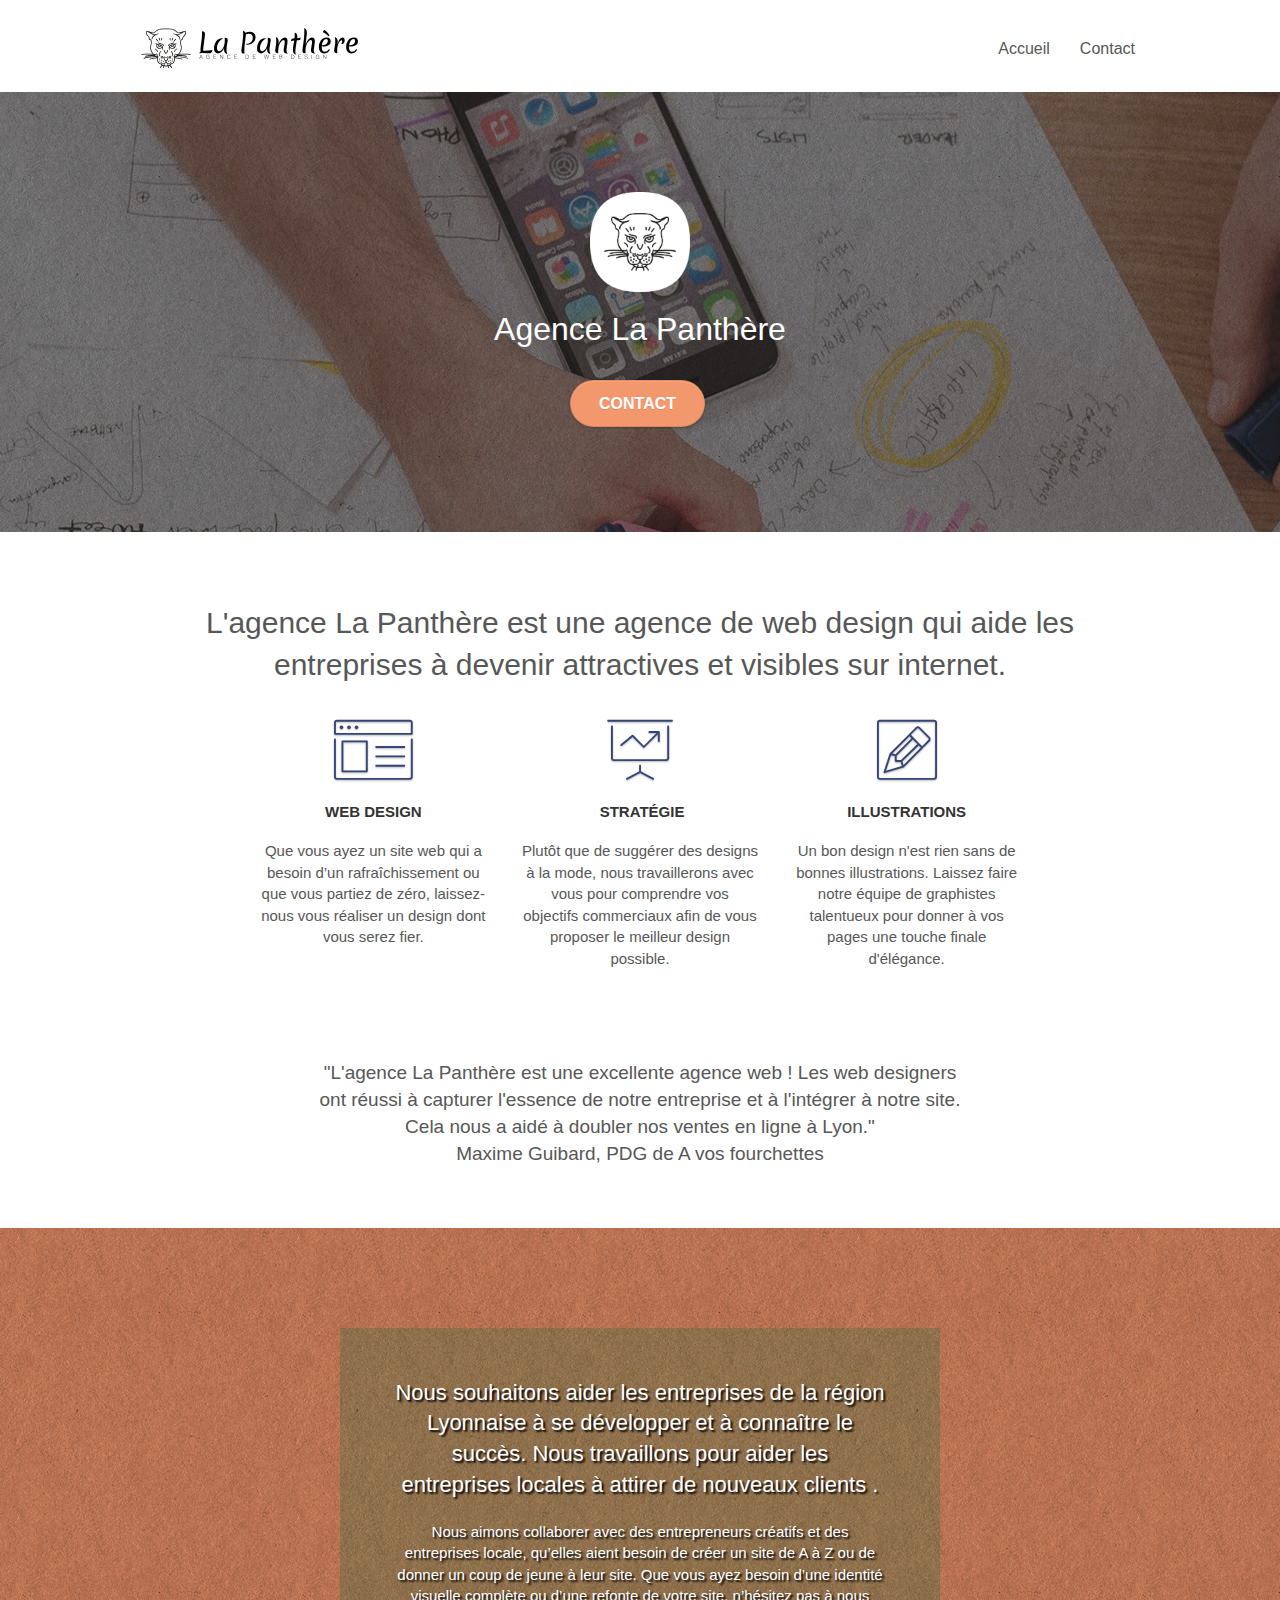
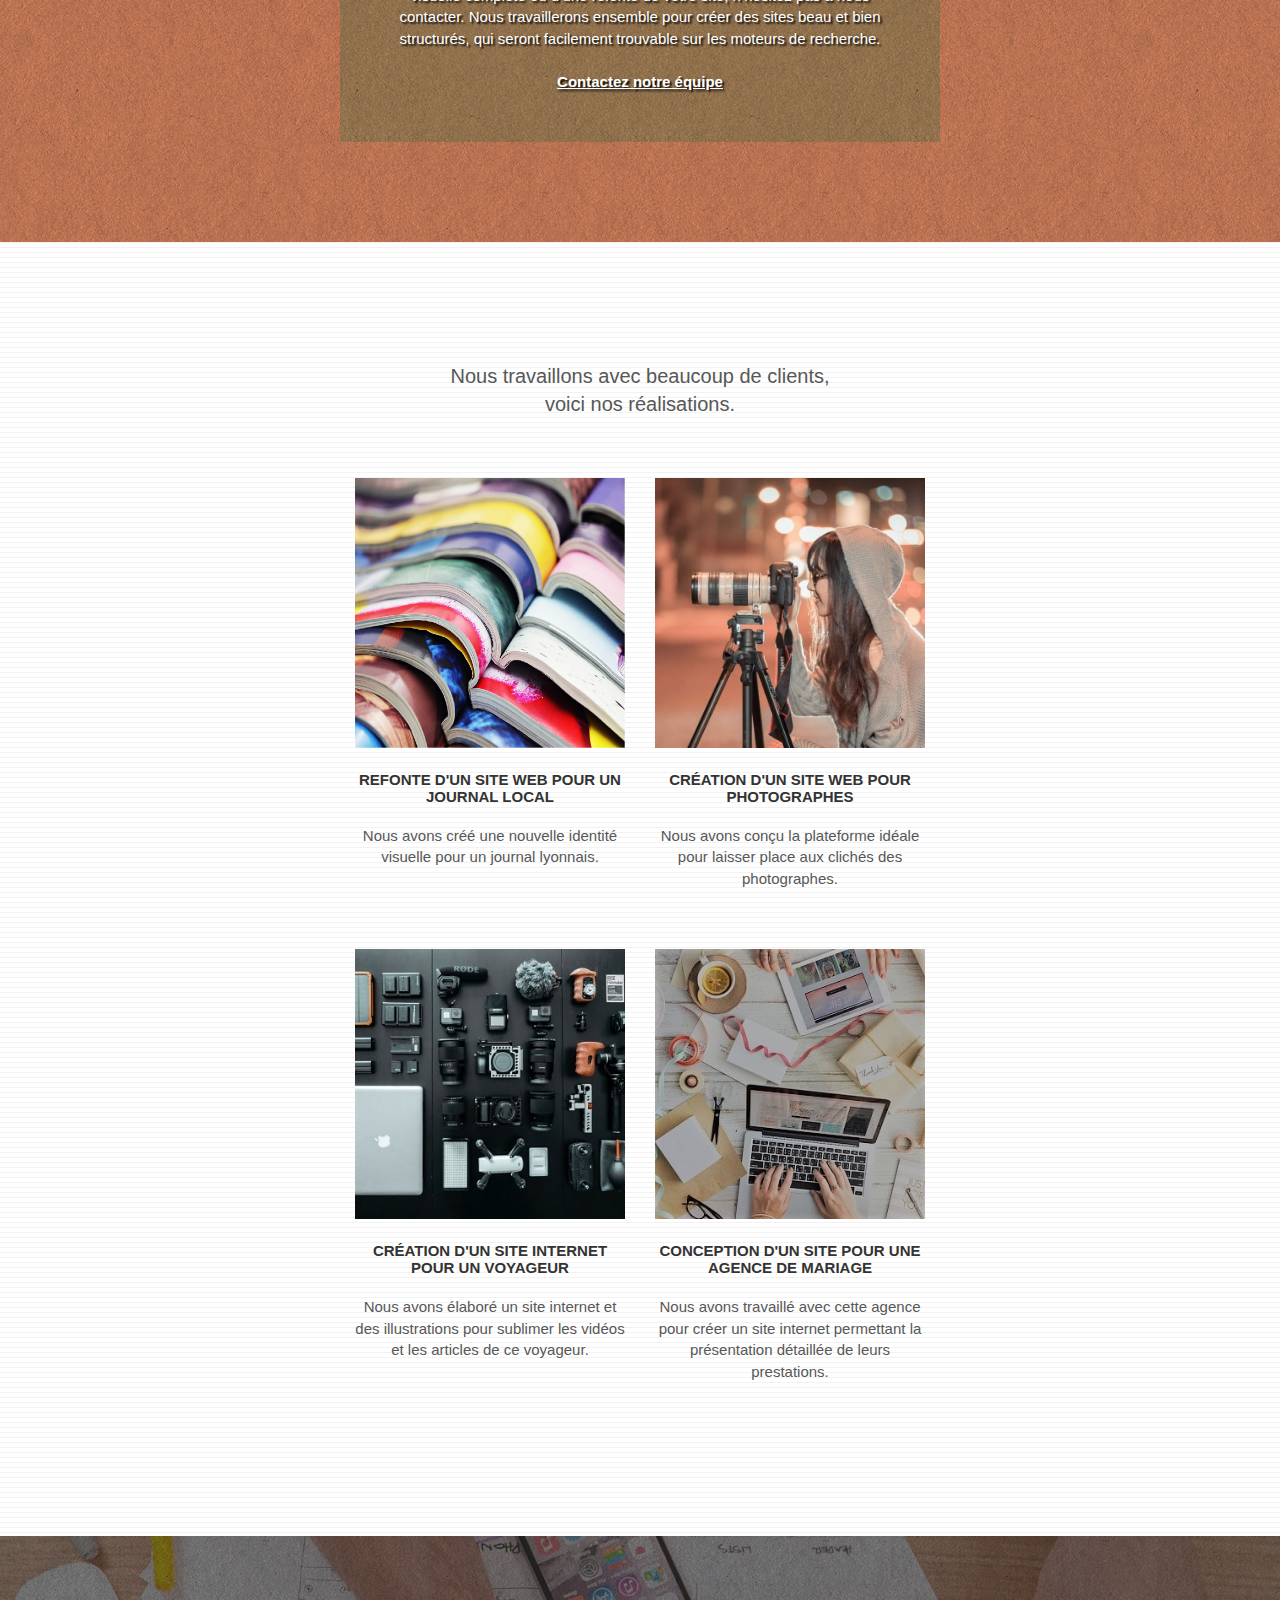
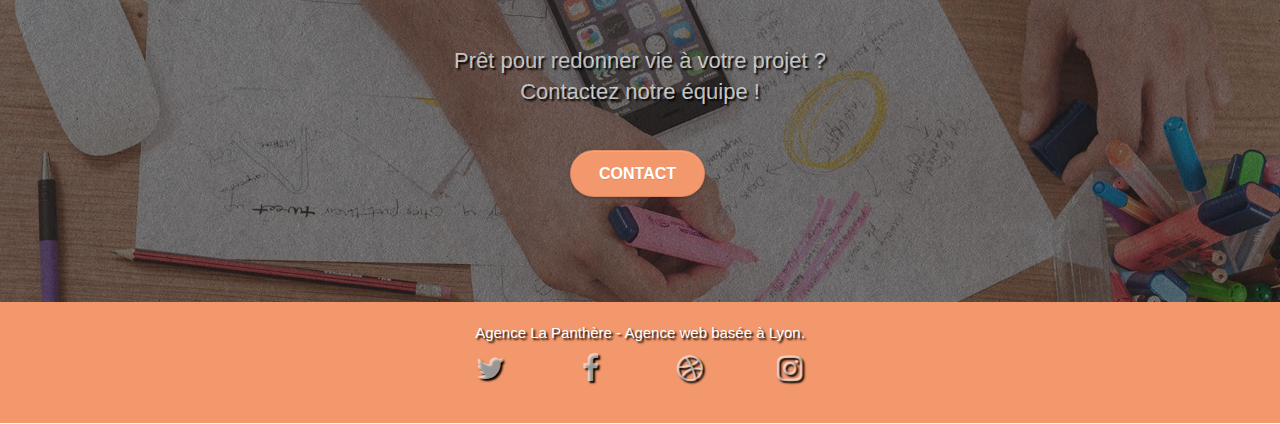
<file: index.html>
<!doctype html>
<html lang="fr">

<head>
	<meta charset="utf-8">
	<meta name="keywords" content="Entreprise webdesign Lyon, Web designer, Agence, Developpement web, site internet">
	<meta name="description"
		content="L'agence La Panthère est une agence de web design qui aide les entreprises à devenir attractives et visibles sur internet. Nous sommes implantés sur Lyon">
	<meta name="viewport" content="width=device-width, initial-scale=1.0, viewport-fit=cover">
	<link rel="shortcut icon" type="image/png" href="favicon.jpg">

	<link rel="stylesheet" type="text/css" href="./css/bootstrap.min.css">
	<link rel="stylesheet" type="text/css" href="style.css">
	<link rel="stylesheet" type="text/css" href="./css/font-awesome.min.css">
	<link rel="stylesheet" type="text/css" href="./css/et-line.min.css">


	<script src="https://code.jquery.com/jquery-3.5.0.min.js"></script>
		<script src="./js/bootstrap.min.js" async></script>
		<script src="./js/blocs.min.js" async></script>
		<script src="./js/jquery.touchSwipe.min.js" defer></script>

	<title>Agence - La Panthère</title>


	<!-- Analytics -->

	<!-- Analytics END -->

</head>

<body>
	<!-- Principal conteneur -->
	<div class="page-container">

		<!-- bloc-0 -->
		<header>
			<div class="bloc bgc-white l-bloc " id="bloc-0">
				<div class="container bloc-sm">

					<nav class="navbar row">
						<div class="navbar-header">
							<a class="navbar-brand" href="index.html"><img src="img/agence-la-panthere-monochrome.svg"
									alt="paris web design logo agence web meilleure agence" height="40" /></a>
							<button id="nav-toggle" type="button" class="ui-navbar-toggle navbar-toggle"
								data-toggle="collapse" data-target=".navbar-1">
								<span class="sr-only">Toggle navigation</span><span class="icon-bar"></span><span
									class="icon-bar"></span><span class="icon-bar"></span>
							</button>
						</div>
						<div class="collapse navbar-collapse navbar-1 special-dropdown-nav">
							<ul class="site-navigation nav navbar-nav">
								<li>
									<a href="index.html">Accueil</a>
								</li>
								<li>
								</li>
								<li>
									<a href="page2.html">Contact</a>
								</li>
							</ul>
						</div>
					</nav>
				</div>
			</div>
		</header>
		<!-- bloc-0 END -->

		<!-- bloc-1-presentation -->
		<section>
			<div class="bloc bgc-dark-slate-blue bg-banniere d-bloc bg-t-edge bloc-bg-texture texture-paper b-parallax"
				id="bloc-1-hero">
				<div class="container bloc-lg">
					<div class="row tight-width-whitespace">
						<div class="col-sm-12">
							<img src="img/logo.png" class="center-block image-resize-mode" width="100"
								alt="Agence La Panthère, agence web paris, création logo paris" />
							<h1 class="text-center hero-bloc-text tc-white ">
								Agence La Panthère
							</h1>
							<div class="text-center">
								<a href="page2.html" class="btn btn-lg btn-clean btn-rd cta-hero btn-atomic-tangerine"
									id="cta-hero">Contact</a>
							</div>
						</div>
					</div>
				</div>
			</div>
		</section>
		<!-- bloc-1-presentation END -->

		<!-- bloc-2-services -->
		<section>
			<div class="bloc bgc-white l-bloc" id="bloc-2-services">
				<div class="container bloc-md">
					<div class="row">
						<div class="col-sm-12 text-center">
							<h2 class="remplacement_texte">L'agence La Panthère est une agence de web design qui aide les entreprises à devenir attractives et visibles sur internet.</h2>
						</div>
					</div>
					<div class="row voffset-lg med-width-whitespace">
						<div class="col-sm-4">
							<div class="text-center">
								<span class="et-icon-browser sm-shadow icon-dark-slate-blue icons icon-lg"></span>
							</div>
							<h3 class="mg-md text-center">
								Web design
							</h3>
							<p class="text-center ">
								Que vous ayez un site web qui a besoin d&rsquo;un rafraîchissement ou que vous partiez
								de
								zéro, laissez-nous vous réaliser un design dont vous serez fier.
							</p>
						</div>
						<div class="col-sm-4">
							<div class="text-center">
								<span class="et-icon-presentation sm-shadow icon-dark-slate-blue icons icon-lg"></span>
							</div>
							<h3 class="mg-md text-center">
								&nbsp;Stratégie
							</h3>
							<p class="text-center ">
								Plutôt que de suggérer des designs à la mode, nous travaillerons avec vous pour
								comprendre
								vos objectifs commerciaux afin de vous proposer le meilleur design possible.<br>
							</p>
						</div>
						<div class="col-sm-4">
							<div class="text-center">
								<span class="et-icon-edit sm-shadow icon-dark-slate-blue icons icon-lg"></span>
							</div>
							<h3 class="mg-md text-center">
								Illustrations
							</h3>
							<p class="text-center ">
								Un bon design n'est rien sans de bonnes illustrations. Laissez faire notre équipe de
								graphistes talentueux pour donner à vos pages une touche finale d'élégance.
							</p>
						</div>
					</div>
					<div class="row voffset-lg voffset">
						<div class="col-xs-12 col-md-8 col-md-offset-2 text-center">
							<p class="remplacement_texte_citation">"L'agence La Panthère est une excellente agence web ! Les web designers ont réussi à capturer l'essence de notre entreprise et à l'intégrer à notre site. Cela nous a aidé à doubler nos ventes en ligne à Lyon." <br> Maxime Guibard, PDG de A vos fourchettes</p>

						</div>
					</div>
				</div>
			</div>
		</section>
		<!-- bloc-2-services END -->

		<!-- bloc-3-what-i-do -->
		<section>
			<div class="bloc tc-white bgc-atomic-tangerine bg-presentation d-bloc bloc-bg-texture texture-paper b-parallax"
				id="bloc-3-what-i-do">
				<div class="container bloc-lg">
					<div class="row tight-width-whitespace black-background">
						<div class="col-sm-12">
							<h2 class="mg-md text-center tc-white text-shadow">
								Nous souhaitons aider les entreprises de la région Lyonnaise à se développer et à
								connaître
								le succès. Nous travaillons pour aider les entreprises locales à attirer de nouveaux
								clients
								.<br>
							</h2>
							<p class="text-center white text-shadow">
								Nous aimons collaborer avec des entrepreneurs créatifs et des entreprises locale,
								qu’elles
								aient besoin de créer un site de A à Z ou de donner un coup de jeune à leur site. Que
								vous
								ayez besoin d’une identité visuelle complète ou d’une refonte de votre site, n’hésitez
								pas à
								nous contacter. Nous travaillerons ensemble pour créer des sites beau et bien
								structurés,
								qui seront facilement trouvable sur les moteurs de recherche. <br><br><a
									class="ltc-white bold-link" href="page2.html">Contactez notre équipe</a><br>
							</p>
						</div>
					</div>
				</div>
			</div>
		</section>
		<!-- bloc-3-what-i-do END -->

		<!-- bloc-4-portfolio -->
		<section>
			<div class="bloc bgc-white bg-lines-h2-bg bg-repeat l-bloc" id="bloc-4-portfolio">
				<div class="container bloc-lg">
					<div class="row">
						<div class="col-sm-12 text-center">
							<h2 class="remplacement_texte_portefolio">Nous travaillons avec beaucoup de clients, <br>voici nos réalisations.</h2>
						</div>
					</div>
					<div class="row tight-width-whitespace portfolio-row">
						<div class="col-sm-6">
							<a href="#" data-lightbox="img/1-min.jpg" data-gallery-id="gallery-1"
								data-caption="Refonte d'un site web pour un journal local" data-frame="snapshot-lb"><img
									src="img/1-min.jpg"
									alt="paris web design logo agence web meilleure agence et refonte site web journal"
									class="img-responsive portfolio-thumb" /></a>
							<h3 class="mg-md text-center">
								Refonte d'un site web pour un journal local
							</h3>
							<p class="text-center">
								Nous avons créé une nouvelle identité visuelle pour un journal lyonnais.
							</p>
						</div>
						<div class="col-sm-6">
							<a href="#" data-lightbox="img/2-min.jpg" data-gallery-id="gallery-1"
								data-caption="Création d'un site web pour photographes" data-frame="snapshot-lb"><img
									src="img/2-min.jpg" class="img-responsive portfolio-thumb"
									alt="paris web design logo agence web meilleure agence, Création d'un site web pour photographes" /></a>
							<h3 class="mg-md text-center">
								Création d'un site web pour photographes
							</h3>
							<p class="text-center">
								Nous avons conçu la plateforme idéale pour laisser place aux clichés des photographes.
							</p>
						</div>
					</div>
					<div class="row tight-width-whitespace portfolio-row">
						<div class="col-sm-6">
							<a href="#" data-lightbox="img/3-min.jpg" data-gallery-id="gallery-1"
								data-caption="Création d'un site internet pour un voyageur"
								data-frame="snapshot-lb"><img src="img/3-min.jpg" class="img-responsive portfolio-thumb"
									alt="paris web design logo agence web meilleure agence, Création d'un site web pour voyageur" /></a>
							<h3 class="mg-md text-center">
								Création d'un site internet pour un voyageur
							</h3>
							<p class="text-center">
								Nous avons élaboré un site internet et des illustrations pour sublimer les vidéos et les
								articles de ce voyageur.
							</p>
						</div>
						<div class="col-sm-6">
							<a href="#" data-lightbox="img/4-min.jpg" data-gallery-id="gallery-1"
								data-caption="Conception d'un site pour une agence de mariage"
								data-frame="snapshot-lb"><img src="img/4-min.jpg" class="img-responsive portfolio-thumb"
									alt="paris web design logo agence web meilleure agence, Création d'un site web pour agence de mariage" /></a>
							<h3 class="mg-md text-center">
								Conception d'un site pour une agence de mariage
							</h3>
							<p class="text-center">
								Nous avons travaillé avec cette agence pour créer un site internet permettant la
								présentation détaillée de leurs prestations.
							</p>
						</div>
					</div>
				</div>
			</div>
		</section>
		<!-- bloc-4-portfolio END -->

		<!-- bloc-5-cta -->
		<section>
			<div class="bloc bgc-dark-slate-blue bg-banniere d-bloc bloc-bg-texture texture-paper" id="bloc-5-cta">
				<div class="container bloc-lg">
					<div class="row">
						<h2 class="mg-md text-center tc-white text-shadow">
							Prêt pour redonner vie à votre projet ?<br>Contactez notre équipe !
						</h2>
						<div class="col-sm-12 text-center">
							<a href="page2.html"
								class="btn btn-atomic-tangerine btn-clean btn-rd btn-lg cta-hero">Contact</a>
						</div>
					</div>
				</div>
			</div>
		</section>
		<!-- bloc-5-cta END -->

		<!-- Footer - bloc-8 -->
		<footer>
			<div class="bloc bgc-atomic-tangerine d-bloc" id="bloc-8">
				<div class="container bloc-sm">
					<div class="row">
						<div class="col-sm-12">
							<p class="text-center white text-shadow">
								Agence La Panthère - Agence web basée à Lyon.<br>
							</p>
							<div class="row row-no-gutters social">
								<div class="col-sm-3">
									<div class="text-center">
										<a class="social" href="www.twitter.fr"><span
												class="fa fa-twitter icon-md text-shadow"></span></a>
									</div>
								</div>
								<div class="col-sm-3">
									<div class="text-center">
										<a class="social" href="www.facebook.fr"><span
												class="fa fa-facebook icon-md text-shadow"></span></a>
									</div>
								</div>
								<div class="col-sm-3">
									<div class="text-center">
										<a class="social" href="www.dribbble.fr"><span
												class="fa fa-dribbble icon-md text-shadow"></span></a>
									</div>
								</div>
								<div class="col-sm-3">
									<div class="text-center">
										<a class="social" href="www.instagram.fr"><span
												class="fa fa-instagram icon-md text-shadow"></span></a>
									</div>
								</div>
								<div class="keywords" style="color:#F3976C;">Agence web à paris, stratégie web, web
									design,
									illustrations, design de site web, site web, web, internet, site internet, site
								</div>
							</div>
						</div>
					</div>
				</div>
			</div>
		</footer>
		<!-- Footer - bloc-8 END -->

	</div>
	<!-- Principal conteneur END -->


</body>

</html>
</file>
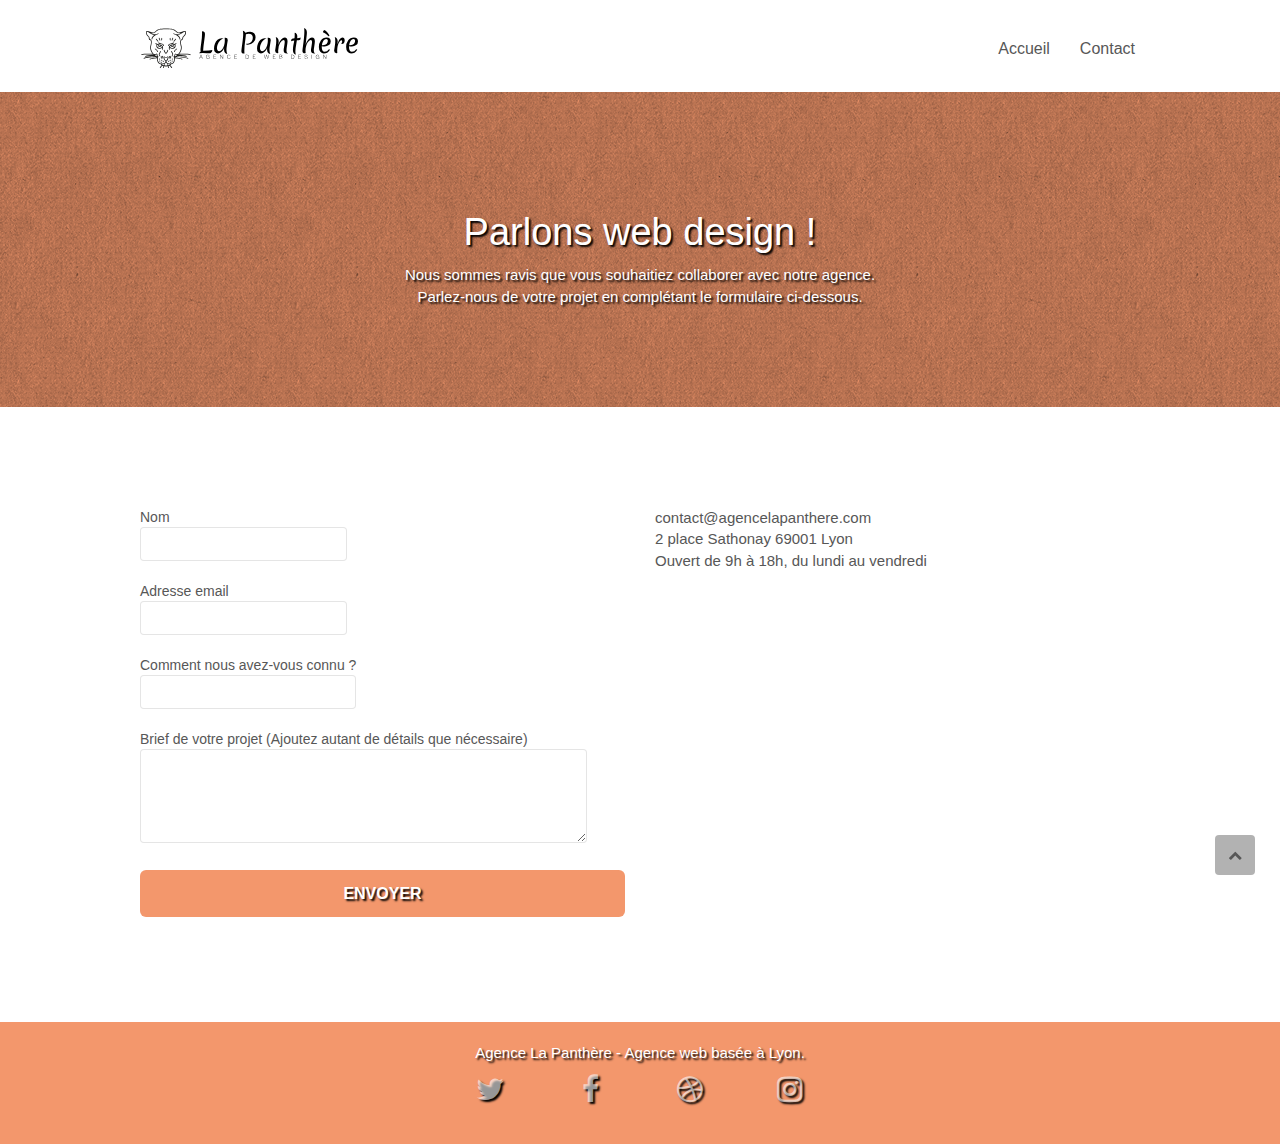
<file: page2.html>
<!doctype html>
<html lang="fr">

<head>
	<meta charset="utf-8">
	<meta name="keywords" content="Entreprise webdesign Lyon, Web designer, Agence, Developpement web, site internet">
	<meta name="description"
		content="L'agence La Panthère est une agence de web design qui aide les entreprises à devenir attractives et visibles sur internet. Nous sommes implantés sur Lyon">
	<meta name="viewport" content="width=device-width, initial-scale=1.0, viewport-fit=cover">
	<link rel="shortcut icon" type="image/png" href="favicon.jpg">

	<link rel="stylesheet" type="text/css" href="./css/bootstrap.min.css">
	<link rel="stylesheet" type="text/css" href="style.css">
	<link rel="stylesheet" type="text/css" href="./css/font-awesome.min.css">
	<link rel="stylesheet" type="text/css" href="./css/et-line.min.css">


	<script src="https://code.jquery.com/jquery-3.5.0.min.js"></script>
	<script src="./js/bootstrap.min.js" async></script>
		<script src="./js/blocs.min.js" async></script>
	<script src="./js/jqBootstrapValidation.min.js" async></script>
	<script src="./js/formHandler.min.js" async></script>
	<title>La Panthère - Contact</title>


	<!-- Analytics -->

	<!-- Analytics END -->

</head>

<body>
	<!-- Principal conteneur -->
	<div class="page-container">

		<!-- bloc-0 -->
		<header>
			<div class="bloc bgc-white l-bloc " id="bloc-0">
				<div class="container bloc-sm">
					<nav class="navbar row">
						<div class="navbar-header">
							<a class="navbar-brand" href="index.html"><img src="img/agence-la-panthere-monochrome.svg"
									alt="atlanta web design logo" height="40" /></a>
							<button id="nav-toggle" type="button" class="ui-navbar-toggle navbar-toggle"
								data-toggle="collapse" data-target=".navbar-1">
								<span class="sr-only">Toggle navigation</span><span class="icon-bar"></span><span
									class="icon-bar"></span><span class="icon-bar"></span>
							</button>
						</div>
						<div class="collapse navbar-collapse navbar-1 special-dropdown-nav">
							<ul class="site-navigation nav navbar-nav">
								<li>
									<a href="index.html">Accueil</a>
								</li>
								<li>
								</li>
								<li>
									<a href="page2.html">Contact</a>
								</li>
							</ul>
						</div>
					</nav>
				</div>
			</div>
		</header>
		<!-- bloc-0 END -->

		<!-- bloc-6 -->
		<section>
			<div class="bloc bg-dots-bg bg-repeat bgc-atomic-tangerine d-bloc bloc-bg-texture texture-paper"
				id="bloc-6">
				<div class="container bloc-lg">
					<div class="row">
						<div class="col-sm-12">
							<h1 class="text-center hero-bloc-text tc-white text-shadow">
								Parlons web design !
							</h1>
							<p class="text-center mg-lg tc-white tight-width-whitespace text-shadow">
								Nous sommes ravis que vous souhaitiez collaborer avec notre agence.<br>
								Parlez-nous de votre projet en complétant le formulaire ci-dessous.
							</p>
						</div>
					</div>
				</div>
			</div>
		</section>
		<!-- bloc-6 END -->

		<!-- bloc-7 -->
		<section>
			<div class="bloc bgc-white l-bloc" id="bloc-7">
				<div class="container bloc-lg">
					<div class="row">
						<div class="col-sm-6">
							<form id="form_1" novalidate>
								<div class="form-group">
									<label>
										Nom
										<input id="name" class="form-control" name="Nom" required />
									</label>
								</div>
								<div class="form-group">
									<label>
										Adresse email
										<input id="email" class="form-control" type="email" required />
									</label>
								</div>
								<div class="form-group">
									<label>
										Comment nous avez-vous connu ?
										<input class="form-control" type="email" required id="input_504" />
									</label>
								</div>
								<div class="form-group">
									<label>
										Brief de votre projet (Ajoutez autant de détails que nécessaire)<br>
										<textarea id="message" class="form-control" rows="4" cols="50"
											required></textarea>
									</label>
								</div>
								<button
									class="bloc-button btn btn-lg btn-block cta-hero btn-atomic-tangerine text-shadow"
									type="submit">
									Envoyer
								</button>
							</form>
						</div>
						<div class="col-sm-6">
							<p>
								contact@agencelapanthere.com<br>2 place Sathonay 69001 Lyon<br>Ouvert de 9h à 18h, du
								lundi
								au vendredi<br>
							</p>
						</div>
					</div>
				</div>
			</div>
		</section>
		<!-- bloc-7 END -->

		<!-- ScrollToTop Button -->
		<a class="bloc-button btn btn-d scrollToTop" onclick="scrollToTarget('1')"><span
				class="fa fa-chevron-up "></span></a>
		<!-- ScrollToTop Button END-->


		<!-- Footer - bloc-8 -->
		<footer>
			<div class="bloc bgc-atomic-tangerine d-bloc" id="bloc-8">
				<div class="container bloc-sm">
					<div class="row">
						<div class="col-sm-12">
							<p class="text-center white text-shadow">
								Agence La Panthère - Agence web basée à Lyon.<br>
							</p>
							<div class="row row-no-gutters social">
								<div class="col-sm-3">
									<div class="text-center">
										<a class="social" href="www.twitter.fr"><span
												class="fa fa-twitter icon-md text-shadow"></span></a>
									</div>
								</div>
								<div class="col-sm-3">
									<div class="text-center">
										<a class="social" href="www.facebook.fr"><span
												class="fa fa-facebook icon-md text-shadow"></span></a>
									</div>
								</div>
								<div class="col-sm-3">
									<div class="text-center">
										<a class="social" href="www.dribbble.fr"><span
												class="fa fa-dribbble icon-md text-shadow"></span></a>
									</div>
								</div>
								<div class="col-sm-3">
									<div class="text-center">
										<a class="social" href="www.instagram.fr"><span
												class="fa fa-instagram icon-md text-shadow"></span></a>
									</div>
								</div>
							</div>
						</div>
					</div>
				</div>
			</div>
		</footer>
		<!-- Footer - bloc-8 END -->

	</div>
	<!-- Principal conteneur END -->


</body>

</html>
</file>
<file: style.css>
body {
    margin: 0;
    padding: 0;
    background: #FFF;
    overflow-x: hidden;
    -webkit-font-smoothing: antialiased;
    -moz-osx-font-smoothing: grayscale;
}

a,
button {
    transition: all .3s ease-in-out;
    outline: none!important;
}

a:hover {
    text-decoration: none;
    cursor: pointer;
}

#page-loading-blocs-notifaction {
    position: fixed;
    top: 0;
    bottom: 0;
    width: 100%;
    z-index: 100000;
    background: #FFFFFF url("img/pageload-spinner.gif") no-repeat center center;
}

.bloc {
    width: 100%;
    clear: both;
    background: 50% 50% no-repeat;
    padding: 0 50px;
    -webkit-background-size: cover;
    -moz-background-size: cover;
    -o-background-size: cover;
    background-size: cover;
    position: relative;
}

.bloc .container {
    padding-left: 0;
    padding-right: 0;
}

.bloc-lg {
    padding: 100px 50px;
}

.bloc-md {
    padding: 50px;
}

.bloc-sm {
    padding: 20px 50px;
}

.bg-center,
.bg-l-edge,
.bg-r-edge,
.bg-t-edge,
.bg-b-edge,
.bg-tl-edge,
.bg-bl-edge,
.bg-tr-edge,
.bg-br-edge,
.bg-repeat {
    -webkit-background-size: auto!important;
    -moz-background-size: auto!important;
    -o-background-size: auto!important;
    background-size: auto!important;
}

.bg-repeat {
    background: repeat;
}

.bg-t-edge {
    background: top no-repeat;
}

.bloc-bg-texture::before {
    content: "";
    background-size: 2px 2px;
    position: absolute;
    top: 0;
    bottom: 0;
    left: 0;
    right: 0;
}

.texture-paper::before {
    background: url("img/texture-paper-min.png");
    background-size: 280px 280px;
}

.b-parallax {
    background-attachment: fixed;
}

.d-bloc {
    color: rgba(255, 255, 255, .7);
}

.d-bloc button:hover {
    color: rgba(255, 255, 255, .9);
}

.d-bloc .icon-round,
.d-bloc .icon-square,
.d-bloc .icon-rounded,
.d-bloc .icon-semi-rounded-a,
.d-bloc .icon-semi-rounded-b {
    border-color: rgba(255, 255, 255, .9);
}

.d-bloc .divider-h span {
    border-color: rgba(255, 255, 255, .2);
}

.d-bloc .a-btn,
.d-bloc .navbar a,
.d-bloc .navbar-brand,
.d-bloc a .icon-sm,
.d-bloc a .icon-md,
.d-bloc a .icon-lg,
.d-bloc a .icon-xl,
.d-bloc h1 a,
.d-bloc h2 a,
.d-bloc h3 a,
.d-bloc h4 a,
.d-bloc h5 a,
.d-bloc h6 a,
.d-bloc p a {
    color: rgba(255, 255, 255, .6);
}

.d-bloc .a-btn:hover,
.d-bloc .navbar a:hover,
.d-bloc .navbar-brand:hover,
.d-bloc a:hover .icon-sm,
.d-bloc a:hover .icon-md,
.d-bloc a:hover .icon-lg,
.d-bloc a:hover .icon-xl,
.d-bloc h1 a:hover,
.d-bloc h2 a:hover,
.d-bloc h3 a:hover,
.d-bloc h4 a:hover,
.d-bloc h5 a:hover,
.d-bloc h6 a:hover,
.d-bloc p a:hover {
    color: rgba(255, 255, 255, 1);
}

.d-bloc .navbar-toggle .icon-bar {
    background: rgba(255, 255, 255, 1);
}

.d-bloc .btn-wire,
.d-bloc .btn-wire:hover {
    color: rgba(255, 255, 255, 1);
    border-color: rgba(255, 255, 255, 1);
}

.d-bloc .panel {
    color: rgba(0, 0, 0, .5);
}

.d-bloc .panel button:hover {
    color: rgba(0, 0, 0, .7);
}

.d-bloc .panel icon {
    border-color: rgba(0, 0, 0, .7);
}

.d-bloc .panel .divider-h span {
    border-color: rgba(0, 0, 0, .1);
}

.d-bloc .panel .a-btn {
    color: rgba(0, 0, 0, .6);
}

.d-bloc .panel .a-btn:hover {
    color: rgba(0, 0, 0, 1);
}

.d-bloc .panel .btn-wire,
.d-bloc .panel .btn-wire:hover {
    color: rgba(0, 0, 0, .7);
    border-color: rgba(0, 0, 0, .3);
}

.d-bloc .panel,
.l-bloc {
    color: rgba(0, 0, 0, .5);
}

.d-bloc .panel button:hover,
.l-bloc button:hover {
    color: rgba(0, 0, 0, .7);
}

.l-bloc .icon-round,
.l-bloc .icon-square,
.l-bloc .icon-rounded,
.l-bloc .icon-semi-rounded-a,
.l-bloc .icon-semi-rounded-b {
    border-color: rgba(0, 0, 0, .7);
}

.d-bloc .panel .divider-h span,
.l-bloc .divider-h span {
    border-color: rgba(0, 0, 0, .1);
}

.d-bloc .panel .a-btn,
.l-bloc .a-btn,
.l-bloc .navbar a,
.l-bloc .navbar-brand,
.l-bloc a .icon-sm,
.l-bloc a .icon-md,
.l-bloc a .icon-lg,
.l-bloc a .icon-xl,
.l-bloc h1 a,
.l-bloc h2 a,
.l-bloc h3 a,
.l-bloc h4 a,
.l-bloc h5 a,
.l-bloc h6 a,
.l-bloc p a {
    color: rgba(0, 0, 0, .6);
}

.d-bloc .panel .a-btn:hover,
.l-bloc .a-btn:hover,
.l-bloc .navbar a:hover,
.l-bloc .navbar-brand:hover,
.l-bloc a:hover .icon-sm,
.l-bloc a:hover .icon-md,
.l-bloc a:hover .icon-lg,
.l-bloc a:hover .icon-xl,
.l-bloc h1 a:hover,
.l-bloc h2 a:hover,
.l-bloc h3 a:hover,
.l-bloc h4 a:hover,
.l-bloc h5 a:hover,
.l-bloc h6 a:hover,
.l-bloc p a:hover {
    color: rgba(0, 0, 0, 1);
}

.l-bloc .navbar-toggle .icon-bar {
    color: rgba(0, 0, 0, .6);
}

.d-bloc .panel .btn-wire,
.d-bloc .panel .btn-wire:hover,
.l-bloc .btn-wire,
.l-bloc .btn-wire:hover {
    color: rgba(0, 0, 0, .7);
    border-color: rgba(0, 0, 0, .3);
}

.voffset {
    margin-top: 30px;
}

.voffset-lg {
    margin-top: 80px;
}

.row-no-gutters {
    margin-right: 0;
    margin-left: 0;
}

.row.row-no-gutters > [class^="col-"],
.row.row-no-gutters > [class*=" col-"] {
    padding-right: 0;
    padding-left: 0;
}

#bloc-1-hero h1 {
    font-size: 32px;
}

.navbar {
    margin-bottom: 0;
    z-index: 1;
}

.navbar-brand {
    height: auto;
    padding: 3px 15px;
    font-size: 25px;
    font-weight: normal;
    font-weight: 600;
    line-height: 44px;
}

.navbar-brand img {
    max-height: 200px;
    margin: 0 5px 0 0;
    display: inline;
}

.navbar-brand img[src$=svg] {
    min-width: 100px;
}

.nav-center .navbar-brand img {
    margin: 0;
}

.navbar .nav {
    padding-top: 2px;
    margin-right: -16px;
    float: right;
    z-index: 1;
}

.nav > li {
    float: left;
    margin-top: 4px;
    font-size: 16px;
}

.navbar-nav .open .dropdown-menu > li > a {
    text-align: inherit;
}

.nav > li a:hover,
.nav > li a:focus {
    background: transparent;
}

.navbar-toggle {
    margin: 10px 10px 0 0;
    border: 0px;
}

.navbar-toggle:hover {
    background: transparent!important;
}

.navbar-toggle .icon-bar {
    background-color: rgba(0, 0, 0, .5);
    width: 26px;
}

.nav-invert .navbar .nav {
    float: left;
}

.nav-invert .navbar-header,
.nav-invert .navbar-brand {
    float: right;
    position: relative;
    z-index: 2;
}

@media (min-width: 768px) {
    .site-navigation {
        position: absolute;
        top: 50%;
        right: 20px;
        transform: translate(0, -50%);
        -webkit-transform: translateY(-50%);
    }
    .nav > li .dropdown-menu a,
    .nav > li .dropdown-menu a:hover {
        color: #484848;
    }
    .nav-invert .site-navigation {
        left: 0;
        right: 0;
    }
    .nav-center {
        text-align: center;
    }
    .nav-center .navbar-header {
        width: 100%;
    }
    .nav-center .navbar-header,
    .nav-center .navbar-brand,
    .nav-center .nav > li {
        float: none;
        display: inline-block;
    }
    .nav-center .site-navigation {
        position: relative;
        width: 100%;
        right: 0;
        margin-right: 0px;
        margin-top: 20px;
    }
    .nav-center.mini-nav .navbar-toggle {
        float: none;
        margin: 10px auto 0;
    }
}

.nav > li > .dropdown a {
    background: none!important;
    display: block;
    padding: 14px 15px;
}

nav .caret {
    margin: 0 5px;
}

.dropdown-menu .dropdown-menu {
    top: -8px;
    left: 100%;
}

.dropdown-menu .dropmenu-flow-right {
    top: 100%;
    left: 0;
    margin-left: -1px;
    border-top-left-radius: 0;
    border-top-right-radius: 0;
}

.dropdown-menu .dropdown span {
    border: 4px solid black;
    border-top-color: transparent;
    border-right-color: transparent;
    border-bottom-color: transparent;
    margin: 6px -5px 0 0!important;
    float: right;
}

.mg-md {
    margin-top: 10px;
    margin-bottom: 20px;
}

.mg-lg {
    margin-top: 10px;
    margin-bottom: 40px;
}

.btn {
    margin: 0 5px 5px 0;
}

.btn.pull-right {
    margin: 0 0 5px 5px;
}

.btn-d,
.btn-d:hover,
.btn-d:focus {
    color: #FFF;
    background: rgba(0, 0, 0, .3);
}

button {
    outline: none!important;
}

.btn-rd {
    border-radius: 40px;
}

.btn-clean {
    border: 1px solid rgba(0, 0, 0, .08);
    border-bottom-color: rgba(0, 0, 0, .1);
    text-shadow: 0 1px 0 rgba(0, 0, 1, .1);
    box-shadow: 0 1px 3px rgba(0, 0, 1, .25), inset 0 1px 0 0 rgba(255, 255, 255, .15);
}

.icon-md {
    font-size: 30px!important;
}

.icon-lg {
    font-size: 60px!important;
}

.sm-shadow {
    text-shadow: 0 1px 2px rgba(0, 0, 0, .3);
}

.panel-sq,
.panel-sq .panel-heading,
.panel-sq .panel-footer {
    border-radius: 0;
}

.panel-rd {
    border-radius: 30px;
}

.panel-rd .panel-heading {
    border-radius: 29px 29px 0 0;
}

.panel-rd .panel-footer {
    border-radius: 0 0 29px 29px;
}

.form-control {
    border-color: rgba(0, 0, 0, .1);
    box-shadow: none;
}

.scrollToTop {
    width: 40px;
    height: 40px;
    position: fixed;
    bottom: 20px;
    right: 20px;
    opacity: 1;
    z-index: 500;
    transition: all .3s ease-in-out;
}

.scrollToTop span {
    margin-top: 6px;
}

.showScrollTop {
    font-size: 14px;
    opacity: 1;
}

a[data-lightbox] {
    position: relative;
    display: block;
    text-align: center;
}

a[data-lightbox]:hover::before {
    content: "+";
    font-family: "HelveticaNeue-Light", "Helvetica Neue Light", "Helvetica Neue", Helvetica, Arial;
    font-size: 32px;
    width: 50px;
    height: 50px;
    margin-left: -25px;
    border-radius: 50%;
    background: rgba(0, 0, 0, .6);
    color: #FFF;
    font-weight: 100;
    z-index: 1;
    position: absolute;
    top: 50%;
    transform: translateY(-50%);
    -webkit-transform: translateY(-50%);
}

a[data-lightbox]:hover img {
    opacity: 0.6;
    -webkit-animation-fill-mode: none;
    animation-fill-mode: none;
}

#lightbox-modal {
    display: flex;
    align-items: center;
}

#lightbox-modal .modal-dialog {
    width: 90%;
    max-width: 900px;
    margin: 0 auto 0;
}

#lightbox-modal .modal-dialog img {
    max-height: 90vh;
    margin: 0 auto;
}

.lightbox-caption {
    padding: 20px;
    color: #FFF;
    background: rgba(0, 0, 0, .5);
    position: absolute;
    left: 15px;
    right: 15px;
    bottom: 5px;
}

.close-lightbox {
    color: #FFF;
    font-size: 30px;
    position: absolute;
    top: 20px;
    right: 20px;
    z-index: 20;
    background: rgba(0, 0, 0, .5);
    border: none;
    line-height: 30px;
    padding: 0 9px 5px;
    opacity: 0.3;
}

.close-lightbox:hover,
.next-lightbox:hover,
.prev-lightbox:hover {
    opacity: 1.0;
    color: #FFF;
}

.next-lightbox,
.prev-lightbox {
    font-size: 20px;
    color: rgba(255, 255, 255, .9);
    background: rgba(0, 0, 0, .5);
    transition: all .2s ease-in-out;
    position: absolute;
    top: 45%;
    z-index: 1;
    opacity: 0.4;
}

.next-lightbox {
    padding: 6px 8px 1px 13px;
    right: 25px;
}

.prev-lightbox {
    padding: 6px 13px 1px 10px;
    left: 25px;
}

.snapshot-lb .modal-body {
    padding-bottom: 45px;
}

.snapshot-lb .lightbox-caption {
    padding: 0;
    color: rgba(0, 0, 0, .5);
    background: none;
}

h1,
h2,
h3,
h4,
h5,
h6,
p,
label,
.btn,
a {
    font-family: "helvetica";
    font-weight: 400;
    color: #575757!important;
}

.container {
    max-width: 1000px;
}

.hero-bloc-text {
    font-size: 38px;
}

.hero-bloc-text-sub {
    font-size: 36px;
}

.statement-bloc-text {
    line-height: 26px;
    font-style: italic;
    font-size: 20px;
    text-align: center;
    font-weight: lighter;
    max-width: 520px;
    margin: auto auto auto auto;
}

p {
    font-size: 15px;
}

.remplacement_texte {
    font-size: 30px;
    color: gray;
}

.remplacement_texte_citation {
    font-size: 19px;
    color: gray;
}

.remplacement_texte_portefolio {
    font-size: 20px;
    color: gray;
}

.text-shadow {
    text-shadow: 2px 2px 2px #000000;
}


.tight-width-whitespace {
    max-width: 600px;
    margin: auto auto auto auto;
}

.h1 {
    font-size: 20px;
    font-family: "Open Sans";
}

.cta-hero {
    margin-top: 22px;
    color: #FFFFFF!important;
    text-transform: uppercase;
    padding: 12px 28px 12px 28px;
    font-size: 16px;
    font-weight: 700;
}

.social {
    max-width: 400px;
    margin: auto auto auto auto;
    height: 50px;
}

h2 {
    font-size: 22px;
    line-height: 1.4em;
}

h3 {
    font-size: 15px;
    text-transform: uppercase;
    font-weight: 700;
    color: #333333!important;
}

.med-width-whitespace {
    max-width: 800px;
    margin: auto auto auto auto;
    box-shadow: 0px 0px 0px #000000;
}

h1 {
    color: #333333!important;
}

h4 {
    color: #333333!important;
}

.icons {
    margin-bottom: 14px;
    margin-top: 24px;
}

.white {
    color: #FFFFFF!important;
}

.portfolio-thumb {
    margin-bottom: 24px;
}

.portfolio-row {
    margin-bottom: 44px;
    margin-top: 50px;
}

.avatar {
    box-shadow: 0px 4px 9px rgba(0, 0, 0, 0.3);
}

.black-background {
    background-color: rgba(165, 147, 99, 0.7);
    padding: 40px 40px 40px 40px;
}

.bold-link {
    font-weight: 900;
    text-decoration: underline!important;
}

.bgc-white {
    background-color: #FFFFFF;
}

.bgc-dark-slate-blue {
    background-color: #364577;
}

.bgc-atomic-tangerine {
    background-color: #F3976C;
}

.tc-white {
    color: white!important;
}

.btn-atomic-tangerine {
    background: #F3976C;
    color: #FFFFFF!important;
}

.btn-atomic-tangerine:hover {
    background: #c27956!important;
    color: #FFFFFF!important;
}

.ltc-white {
    color: #FFFFFF!important;
}

.ltc-white:hover {
    color: #cccccc!important;
}

.ltc-atomic-tangerine {
    color: #F3976C!important;
}

.ltc-atomic-tangerine:hover {
    color: #c27956!important;
}

.icon-dark-slate-blue {
    color: #364577!important;
    border-color: #364577!important;
}

.bg-dots-bg {
    background-image: url("img/dots-bg.png");
}

.bg-lines-h2-bg {
    background-image: url("img/lines-h2-bg.png");
}

.bg-banniere {
    background-image: url("img/agence-la-panthere-min.jpg");
}

.bg-presentation {
    background-image: url("img/image-de-presentation-min.jpg");
}

@media (max-width: 1024px) {
    .bloc {
        padding-left: 20px;
        padding-right: 20px;
    }
    .bloc.full-width-bloc,
    .bloc-tile-2.full-width-bloc .container,
    .bloc-tile-3.full-width-bloc .container,
    .bloc-tile-4.full-width-bloc .container {
        padding-left: 0;
        padding-right: 0;
    }
}

@media (max-width: 992px) and (min-width: 768px) {
    .navbar .nav {
        max-width: 80%
    }
    .nav-center.navbar .nav {
        max-width: 100%
    }
}

@media only screen and (min-width: 768px) and (max-width: 1024px) and (orientation: landscape) {
    .b-parallax {
        background-attachment: scroll;
    }
}

@media only screen and (min-width: 1024px) and (max-width: 1366px) and (-webkit-min-device-pixel-ratio: 1.5) {
    .b-parallax {
        background-attachment: scroll;
    }
}

@media (max-width: 991px) {
    .container {
        width: 100%;
    }
    .b-parallax {
        background-attachment: scroll;
    }
    .page-container,
    #hero-bloc {
        overflow-x: hidden;
        position: relative;
    }

    .bloc-group,
    .bloc-group .bloc {
        display: block;
        width: 100%;
    }
    .bloc-fill-screen .fill-bloc-top-edge,
    .bloc-fill-screen .fill-bloc-bottom-edge {
        padding: 0 20px;
    }
}

@media (max-width: 767px) {
    .page-container {
        overflow-x: hidden;
        position: relative;
    }
    h1,
    h2,
    h3,
    h4,
    h5,
    h6,
    p,
    #disqus_thread {
        padding-left: 10px!important;
        padding-right: 10px!important;
    }
    .b-parallax {
        background-attachment: scroll;
    }
    .navbar .nav {
        padding-top: 0;
        border-top: 1px solid rgba(0, 0, 0, .2);
        float: none!important;
    }
    .navbar.row {
        margin-left: 0;
        margin-right: 0;
    }
    .site-navigation {
        position: inherit;
        transform: none;
        -webkit-transform: none;
        -ms-transform: none;
    }
    .nav > li {
        margin-top: 0;
        border-bottom: 1px solid rgba(0, 0, 0, .1);
        background: rgba(0, 0, 0, .05);
        text-align: left;
        padding-left: 15px;
        width: 100%;
    }
    .nav > li:hover {
        background: rgba(0, 0, 0, .08);
    }
    .dropdown .dropdown a .caret {
        float: none;
        margin: 5px 0 0 10px!important;
        border: 4px solid black;
        border-bottom-color: transparent;
        border-right-color: transparent;
        border-left-color: transparent;
    }
    #hero-bloc .navbar .nav {
        background: rgba(0, 0, 0, .8);
    }
    #hero-bloc .navbar .nav a {
        color: rgba(255, 255, 255, .6);
    }
    .hero {
        padding: 50px 0;
    }
    .hero-nav {
        left: -1px;
        right: -1px;
    }
    .navbar-collapse {
        padding: 0;
        overflow-x: hidden;
        -webkit-box-shadow: none;
        box-shadow: none;
    }
    .navbar-brand img {
        max-height: 40px;
        width: auto;
    }
    .nav-invert .navbar-header {
        float: none;
        width: 100%;
    }
    .nav-invert .navbar-toggle {
        float: left;
        margin-left: 10px;
    }
    .bloc {
        padding-left: 0;
        padding-right: 0;
    }
    .bloc-xxl,
    .bloc-xl,
    .bloc-lg {
        padding: 40px 0;
    }
    .bloc-sm,
    .bloc-md {
        padding-left: 0;
        padding-right: 0;
    }
    .bloc-tile-2 .container,
    .bloc-tile-3 .container,
    .bloc-tile-4 .container,
    .bloc-fill-screen .fill-bloc-top-edge,
    .bloc-fill-screen .fill-bloc-bottom-edge {
        padding-left: 0;
        padding-right: 0;
    }
    .a-block {
        padding: 0 10px;
    }
    .btn-dwn {
        display: none;
    }
    .voffset {
        margin-top: 5px;
    }
    .voffset-md {
        margin-top: 20px;
    }
    .voffset-lg {
        margin-top: 30px;
    }
    form {
        padding: 5px;
    }
    .close-lightbox {
        display: inline-block;
    }
    .blocsapp-device-iphone5 {
        background-size: 216px 425px;
        padding-top: 60px;
        width: 216px;
        height: 425px;
    }
    .blocsapp-device-iphone5 img {
        width: 180px;
        height: 320px;
    }
}

@media (max-width: 400px) {
    .bloc {
        padding-left: 0;
        padding-right: 0;
    }
}

@media (max-width: 767px) {
    .bloc-mob-center-text {
        text-align: center;
    }
}
</file>
